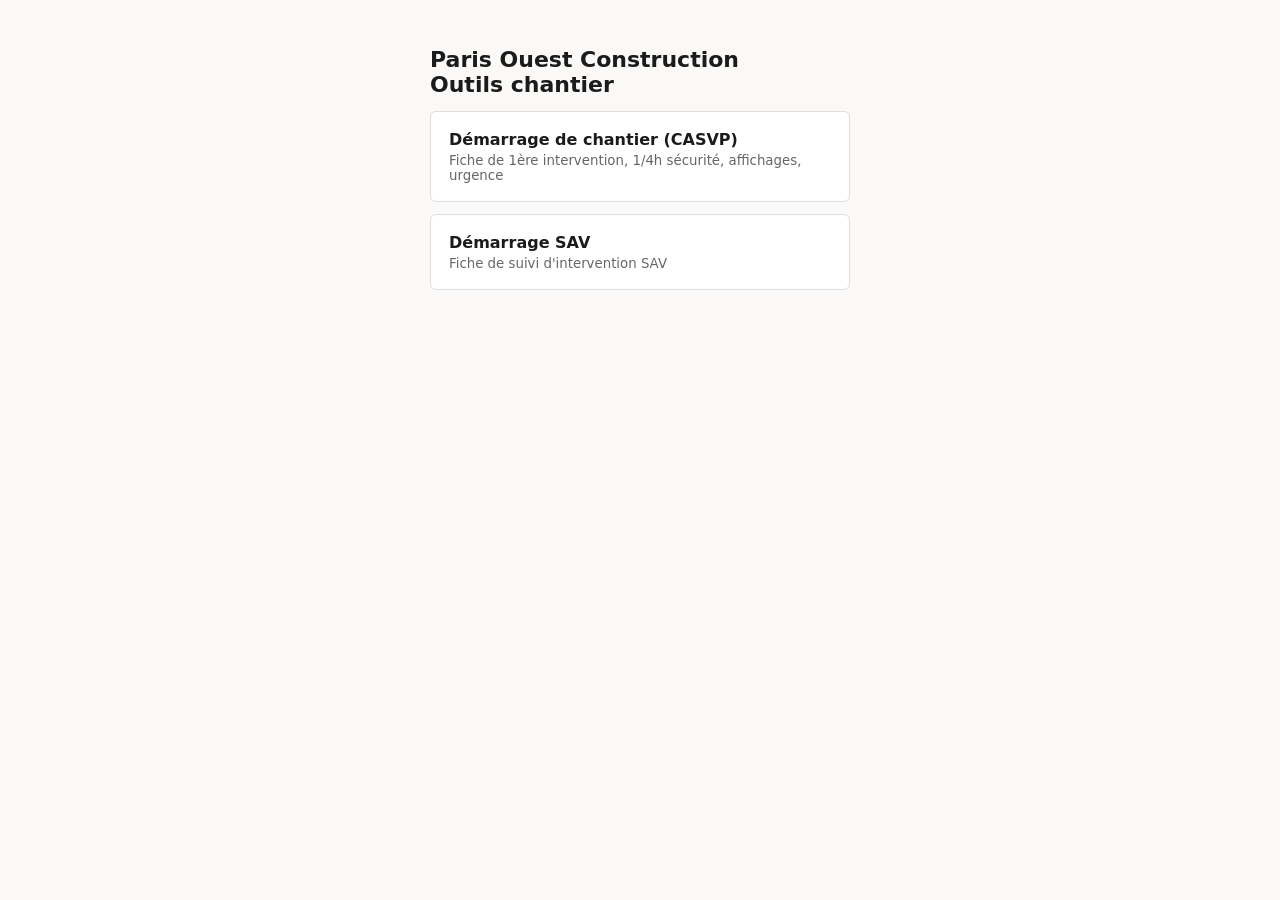
<file: intranet/index.html>
<!DOCTYPE html><html lang="fr"><head><meta charset="UTF-8"><meta name="viewport" content="width=device-width, initial-scale=1.0"><title>Paris Ouest — Outils chantier</title>
<style>body{font-family:system-ui,sans-serif;background:#FAF9F7;margin:0;padding:32px 16px;color:#1b1b1b}main{max-width:420px;margin:auto}h1{font-size:22px}a{display:block;padding:18px;margin:12px 0;border:1px solid #ddd;background:#fff;border-radius:6px;color:inherit;text-decoration:none;font-weight:700}a small{display:block;font-weight:400;color:#666;margin-top:4px}</style></head>
<body><main><h1>Paris Ouest Construction<br>Outils chantier</h1>
<a href="casvp/index.html">Démarrage de chantier (CASVP)<small>Fiche de 1ère intervention, 1/4h sécurité, affichages, urgence</small></a>
<a href="sav/index.html">Démarrage SAV<small>Fiche de suivi d'intervention SAV</small></a></main></body></html>
</file>
